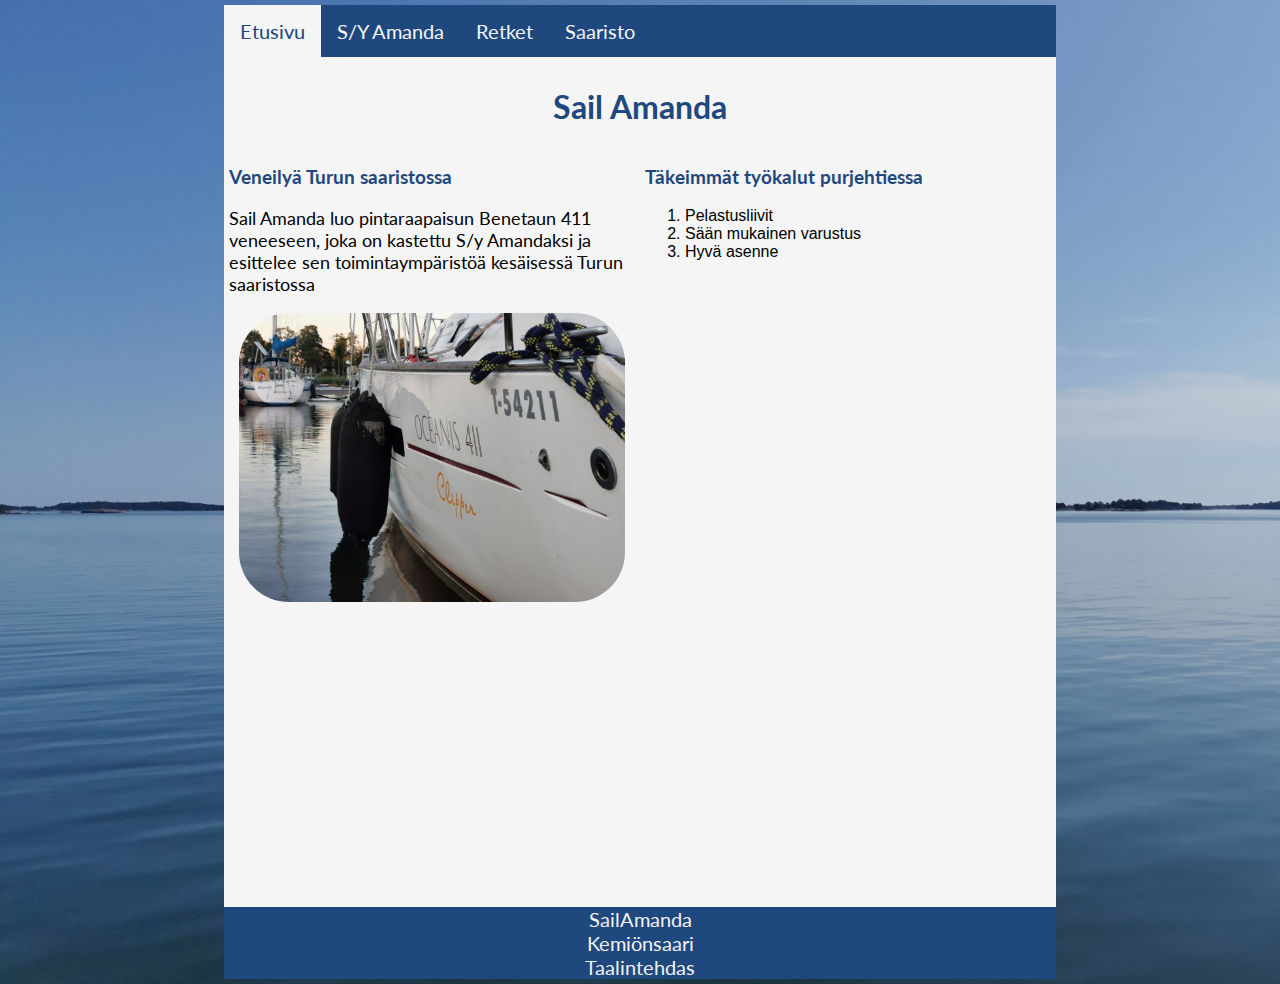
<file: Kim HTML Esimerkki/index.html>
<!DOCTYPE html>
<html lang="fi">

<head>

  <title>SailAmanda</title>

  <meta http-equiv="X-UA-Compatible" content="IE=edge">
  <meta name="viewport" content="width=device-width, initial-scale=1">
  <meta charset="UTF-8">
  <meta name="description" content="School project">
  <meta name="keywords" content="Sailing, Archipelago">
  <meta name="author" content="Kim">


  <link rel="preconnect" href="https://fonts.googleapis.com">
  <link rel="preconnect" href="https://fonts.gstatic.com" crossorigin>
  <link href="https://fonts.googleapis.com/css2?family=Lato&display=swap" rel="stylesheet">

  <link rel="preconnect" href="https://fonts.googleapis.com">
  <link rel="preconnect" href="https://fonts.gstatic.com" crossorigin>
  <link href="https://fonts.googleapis.com/css2?family=IBM+Plex+Serif&display=swap" rel="stylesheet">
  <link rel="stylesheet" href="https://cdnjs.cloudflare.com/ajax/libs/font-awesome/4.7.0/css/font-awesome.min.css">

  <link href="style.css" rel="stylesheet" type="text/css">
  <link rel="icon" type="image/x-icon" href="/favicon_io/favicon-32x32.png">
</head>



<body>

  <header>

    <div class="topnav" id="amandaTopnav">
      <a class="active" href="index.html">Etusivu</a>
      <a href="SYAmanda.html">S/Y Amanda</a>
      <a href="Retket.html">Retket</a>
      <a href="Saaristo.html">Saaristo</a>
      <a href="javascript:void(0);" class="icon" onclick="myFunction()">
        <i class="fa fa-bars"></i>
      </a>
    </div>
    <!-- Koodi otettu ja muokattu sopimaan sivuston väreihin https://www.w3schools.com/howto/howto_js_topnav_responsive.asp w3s -->
    <script>
      function myFunction() {
        var x = document.getElementById("amandaTopnav");
        if (x.className === "topnav") {
          x.className += " responsive";
        } else {
          x.className = "topnav";
        }
      }
    </script>
  </header>

  <main>
    <h1>Sail Amanda</h1>

    <div class="flex_container">
      <div class="flex_item">

        <h3>Veneilyä Turun saaristossa</h3>
        <p>Sail Amanda luo pintaraapaisun Benetaun 411 veneeseen, joka on kastettu S/y Amandaksi ja esittelee sen
          toimintaympäristöä kesäisessä Turun saaristossa</p>
        <img src="amandakuvat/amandaside2.jpg" alt="Purjevene" class="sidepicture">
      </div>
      <div class="flex_item">
        <h3>Täkeimmät työkalut purjehtiessa</h3>
        <ol>
          <li>Pelastusliivit</li>
          <li>Sään mukainen varustus</li>
          <li>Hyvä asenne</li>
        </ol>
      </div>
    </div>
  </main>

  <footer>SailAmanda <br>Kemiönsaari <br>Taalintehdas</footer>


</body>


</html>
</file>
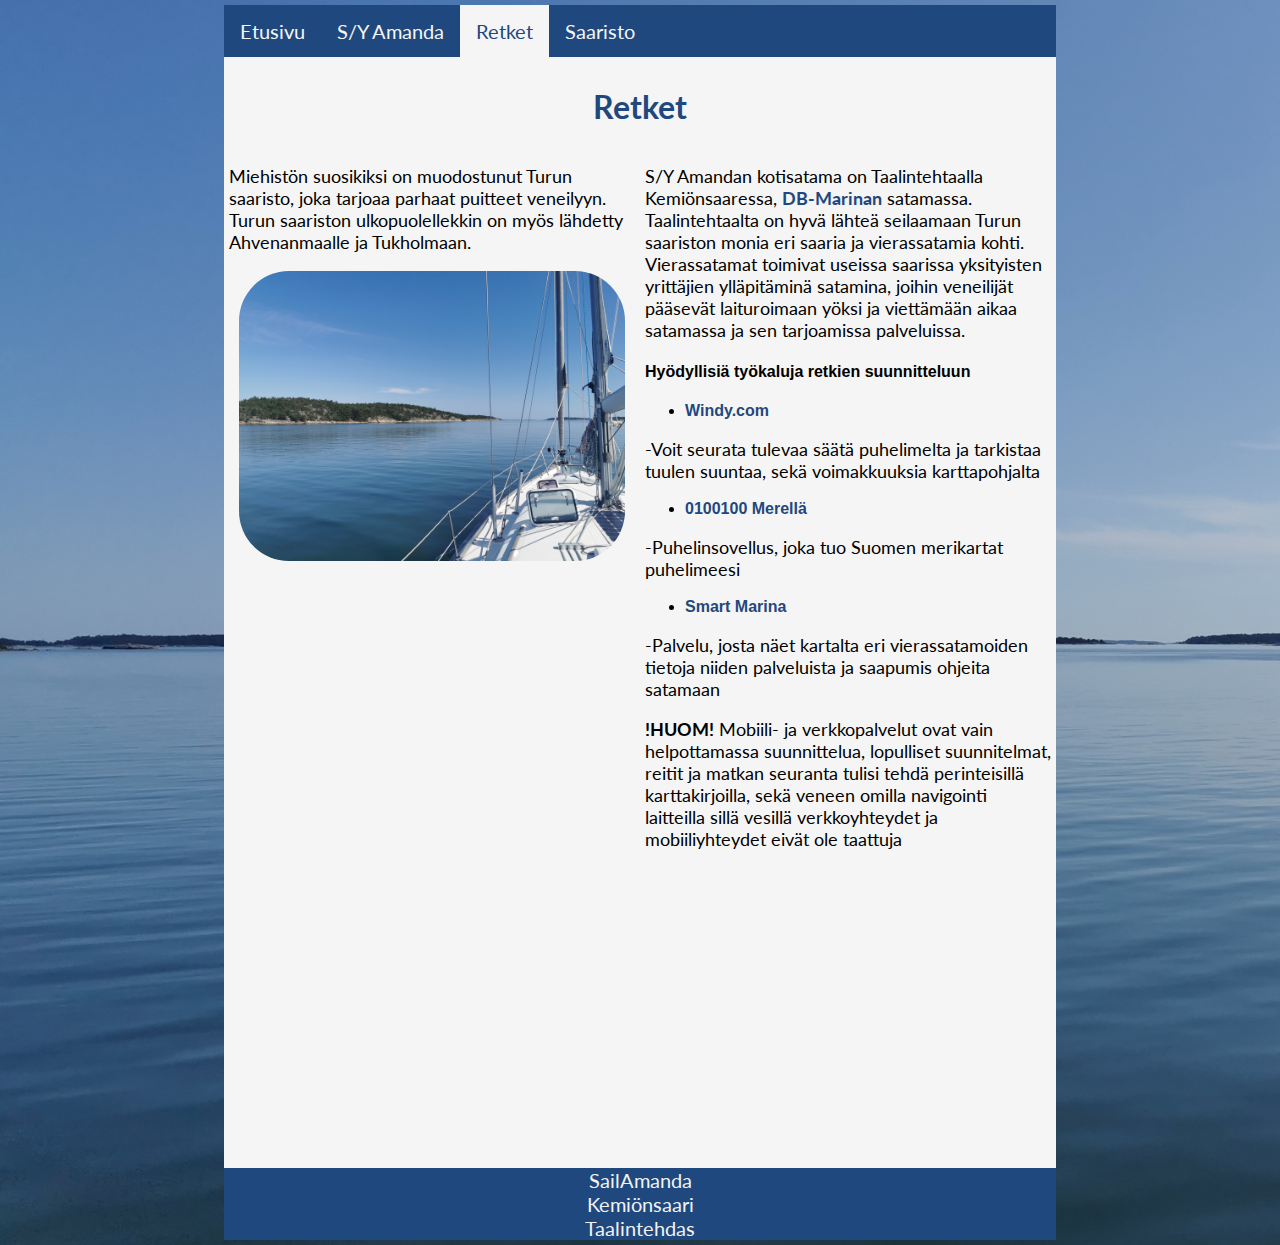
<file: Kim HTML Esimerkki/Retket.html>
<!DOCTYPE html>
<html lang="fi">

<head>

  <title>SailAmanda Ι Retket</title>

  <meta http-equiv="X-UA-Compatible" content="IE=edge">
  <meta name="viewport" content="width=device-width, initial-scale=1">
  <meta charset="UTF-8">
  <meta name="description" content="School project">
  <meta name="keywords" content="Sailing, Archipelago">
  <meta name="author" content="Kim">


  <link rel="preconnect" href="https://fonts.googleapis.com">
  <link rel="preconnect" href="https://fonts.gstatic.com" crossorigin>
  <link href="https://fonts.googleapis.com/css2?family=Lato&display=swap" rel="stylesheet">

  <link rel="preconnect" href="https://fonts.googleapis.com">
  <link rel="preconnect" href="https://fonts.gstatic.com" crossorigin>
  <link href="https://fonts.googleapis.com/css2?family=IBM+Plex+Serif&display=swap" rel="stylesheet">
  <link rel="stylesheet" href="https://cdnjs.cloudflare.com/ajax/libs/font-awesome/4.7.0/css/font-awesome.min.css">

  <link href="style.css" rel="stylesheet" type="text/css">
  <link rel="icon" type="image/x-icon" href="/favicon_io/favicon-32x32.png">
</head>



<body>

  <header>



    <div class="topnav" id="amandaTopnav">
      <a href="index.html">Etusivu</a>
      <a href="SYAmanda.html">S/Y Amanda</a>
      <a class="active" href="Retket.html">Retket</a>
      <a href="Saaristo.html">Saaristo</a>
      <a href="javascript:void(0);" class="icon" onclick="myFunction()">
        <i class="fa fa-bars"></i>
      </a>
    </div>
    <!-- Koodi katsottu ja muokattu sopimaan sivuston väreihin https://www.w3schools.com/howto/howto_js_topnav_responsive.asp w3s -->
    <script>
      function myFunction() {
        var x = document.getElementById("amandaTopnav");
        if (x.className === "topnav") {
          x.className += " responsive";
        } else {
          x.className = "topnav";
        }
      }
    </script>
  </header>

  <main>
    <h1>Retket</h1>

    <div class="flex_container">
      <div class="flex_item">


        <p>Miehistön suosikiksi on muodostunut Turun saaristo, joka tarjoaa parhaat puitteet veneilyyn. Turun saariston
          ulkopuolellekkin on myös lähdetty Ahvenanmaalle ja Tukholmaan.</p>
        <img title="retki kuva" src="amandakuvat/retket1.jpg" alt="Venematka" class="sidepicture">
      </div>
      <div class="flex_item">
        <p>

          S/Y Amandan kotisatama on Taalintehtaalla Kemiönsaaressa, <a title="DB-Marinan kotisivu" class="one"
            href="https://www.dbmarina.fi/" target="_blank" rel="noopener noreferrer external"><b>DB-Marinan</b></a>
          satamassa.
          Taalintehtaalta on hyvä lähteä seilaamaan Turun saariston monia eri saaria ja vierassatamia kohti.
          Vierassatamat toimivat useissa saarissa yksityisten yrittäjien ylläpitäminä satamina, joihin veneilijät
          pääsevät laituroimaan yöksi ja viettämään aikaa satamassa ja sen tarjoamissa palveluissa.
        </p>

        <H4>Hyödyllisiä työkaluja retkien suunnitteluun</H4>
        <ul>
          <li><a title="Avautuu uudelle välilehdelle" class="one" href="https://www.windy.com/?59.977,22.441,11"
              target="_blank" rel="noopener noreferrer external"> <b>Windy.com</b> </a></li>
        </ul>
        <p>-Voit seurata tulevaa säätä puhelimelta ja tarkistaa tuulen suuntaa, sekä voimakkuuksia karttapohjalta</p>
        <ul>
          <li><a title="Avautuu uudelle välilehdelle" class="one" href="https://www.0100100.fi/0100100-merella/"
              target="_blank" rel="noopener noreferrer external"> <b>0100100 Merellä</b> </a></li>
        </ul>
        <p>-Puhelinsovellus, joka tuo Suomen merikartat puhelimeesi</p>
        <ul>
          <li><a title="Avautuu uudelle välilehdelle" class="one" href="https://www.smartmarina.eu/" target="_blank"
              rel="noopener noreferrer external"> <b>Smart Marina</b> </a></li>
        </ul>
        <p> -Palvelu, josta näet kartalta eri vierassatamoiden tietoja niiden palveluista ja saapumis ohjeita satamaan
        </p>
        <p><b>!HUOM!</b> Mobiili- ja verkkopalvelut ovat vain helpottamassa suunnittelua, lopulliset suunnitelmat,
          reitit ja matkan seuranta tulisi tehdä perinteisillä karttakirjoilla, sekä veneen omilla navigointi laitteilla
          sillä vesillä verkkoyhteydet ja mobiiliyhteydet eivät ole taattuja</p>


      </div>
    </div>
  </main>

  <footer>SailAmanda <br>Kemiönsaari <br>Taalintehdas</footer>


</body>


</html>
</file>
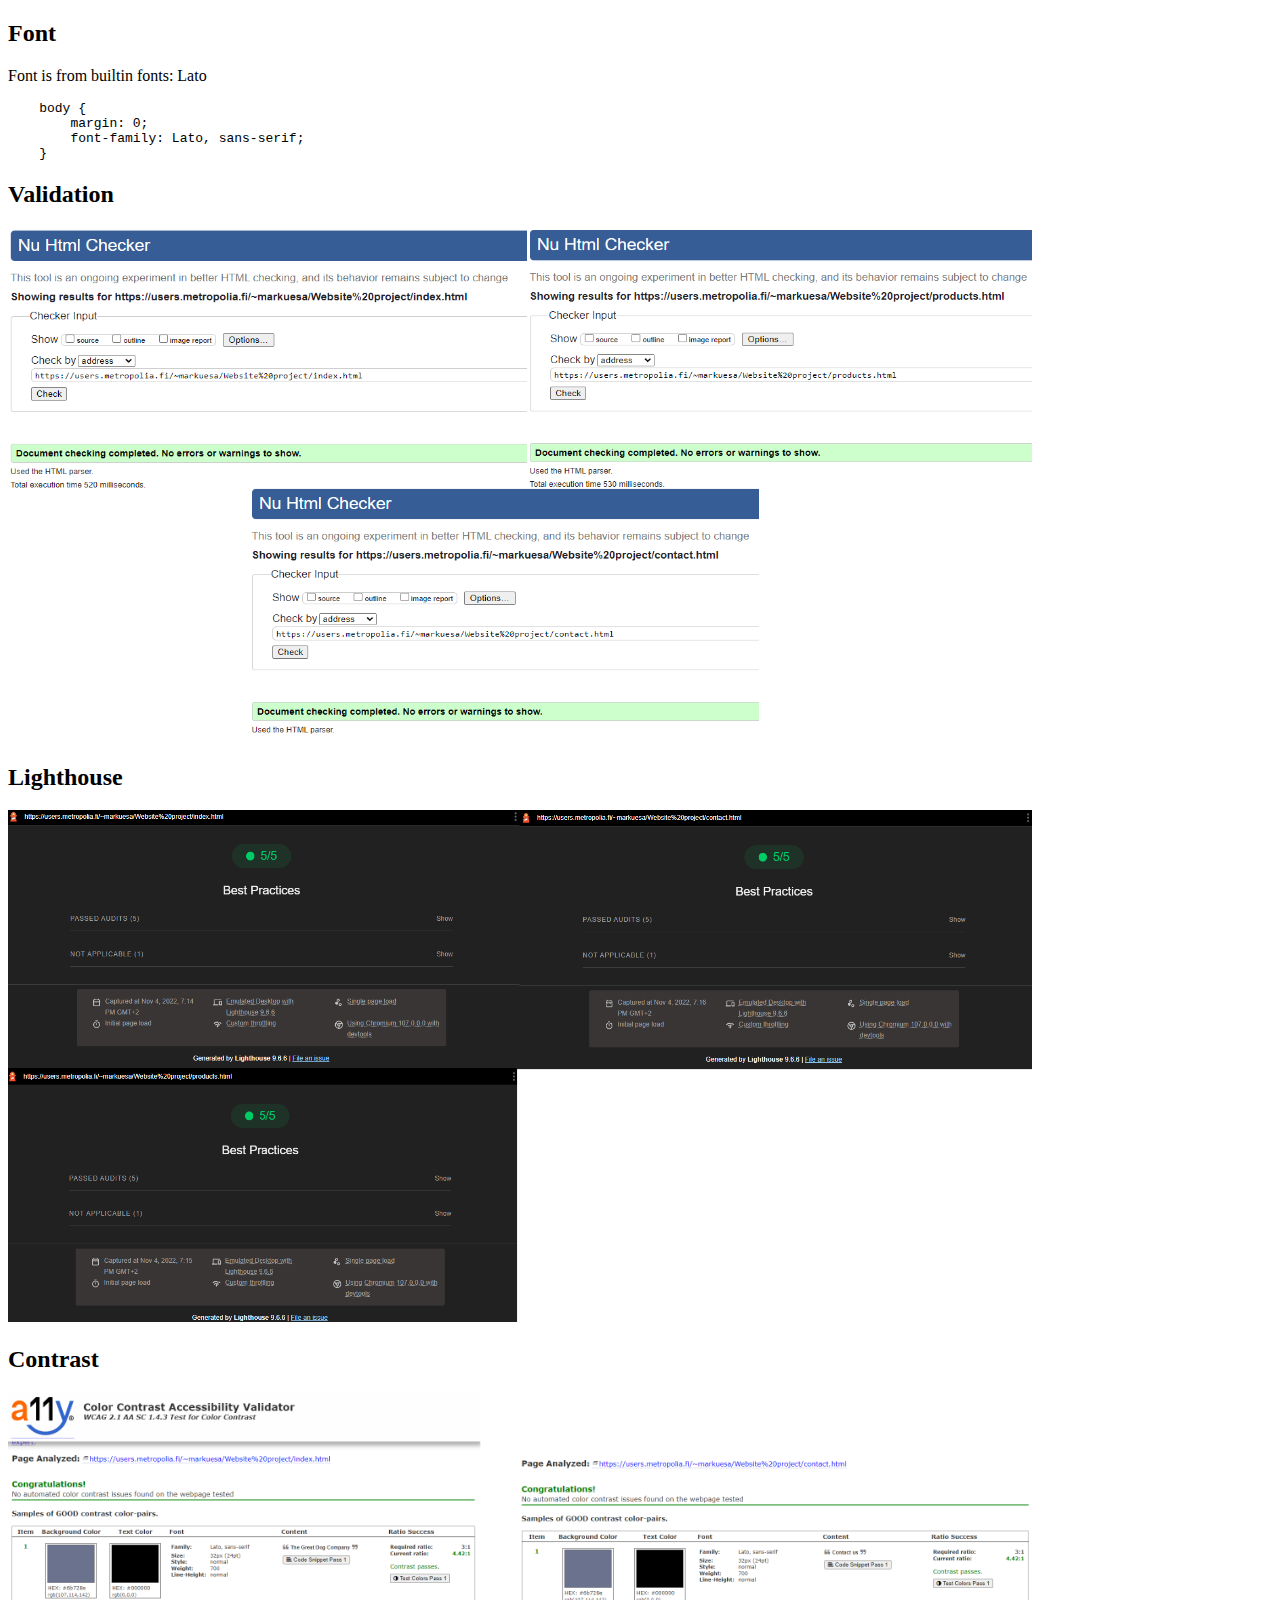
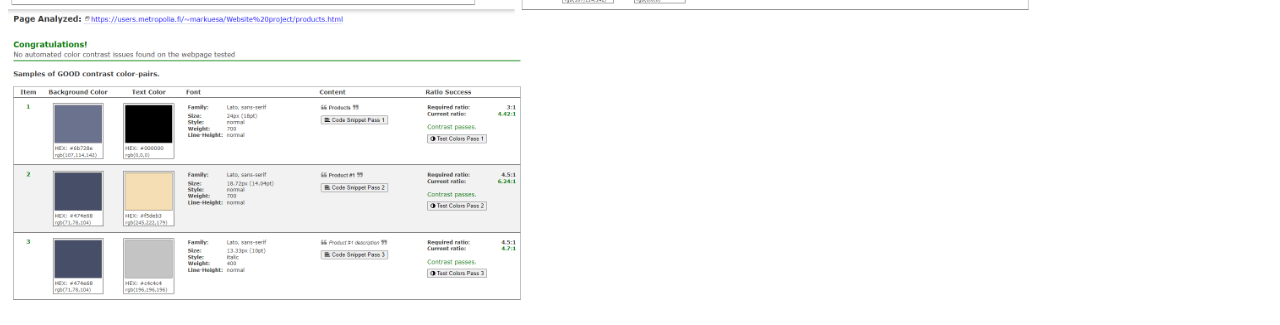
<file: Website project/results.html>
<!DOCTYPE html>
<html lang="en">
<head>
    <meta charset="UTF-8">
    <title>Results</title>
</head>
<body>
<h2>Font</h2>
<p>Font is from builtin fonts: Lato</p>
<pre>
    body {
        margin: 0;
        font-family: Lato, sans-serif;
    }
</pre>
<h2>Validation</h2>
<p>
    <img src="img/validator.png" width="1024" height="512" alt="valid">
</p>
<h2>Lighthouse</h2>
<p>
    <img src="img/lighthouse.png" width="1024" height="512" alt="lighthouse">
</p>
<h2>Contrast</h2>
<p>
    <img src="img/contrast.png" width="1024" height="512" alt="contrast">
</p>

</body>
</html>
</file>
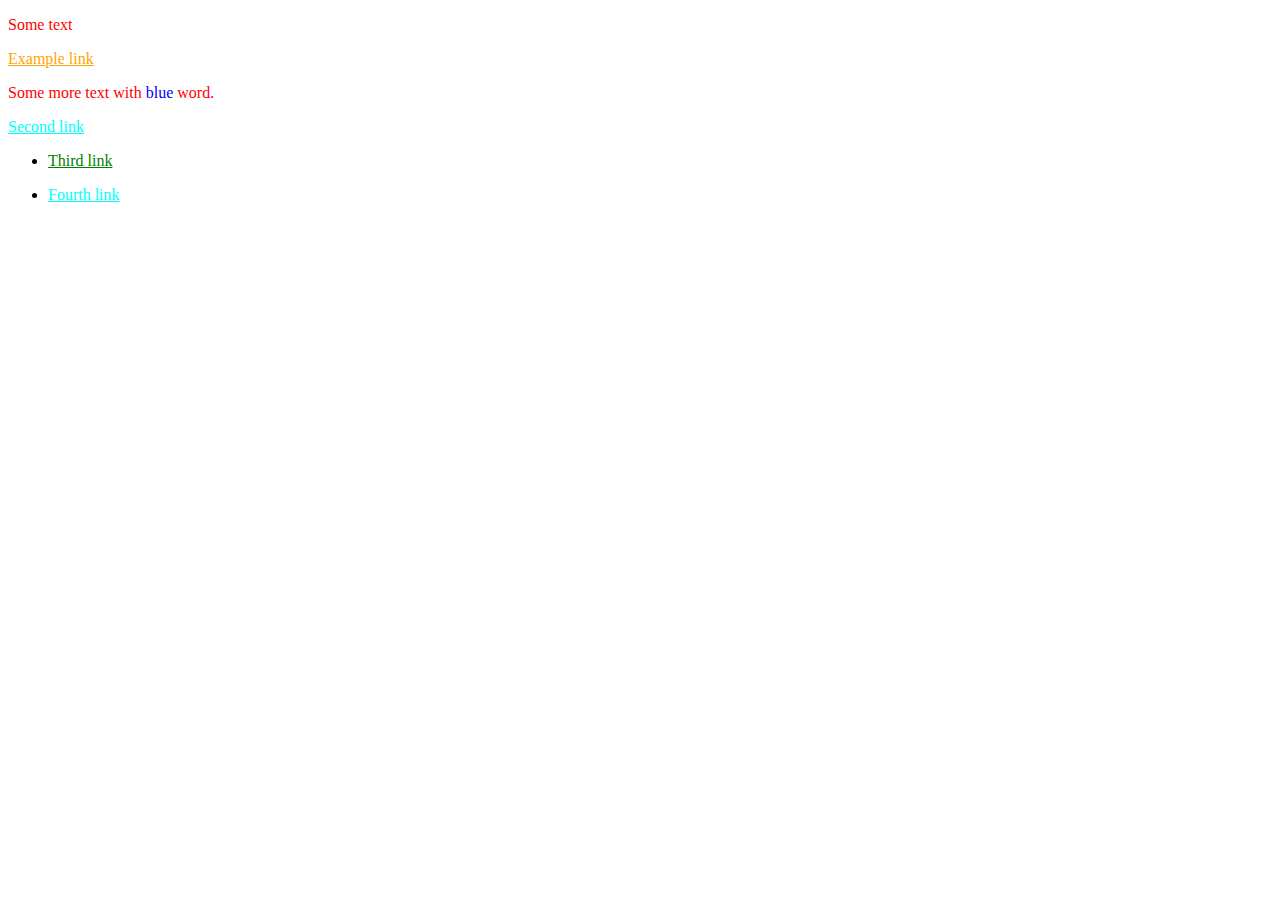
<file: html-css-examples-main/CSS1/example1.html>
<!DOCTYPE html>
<html lang="en">
    <head>
        <meta charset="UTF-8">
        <title>Title</title>
        <link rel="stylesheet" href="css/style.css">
    </head>
        <body>
            <p>Some text</p>
            <p><a href="https://metropolia.fi" id="id-example">Example link</a></p>

            <p>Some more text with <span class="class-example">blue</span> word.</p>

            <a href="#">Second link</a>
            <ul>
                <li><a href="#">Third link</a></li>
                <li><p><a href="#">Fourth link</a></p></li>
            </ul>

        </body>
</html>
</file>
<file: Kim HTML Esimerkki/style.css>
body {color: rgb(0, 0, 0);
    background-color: whitesmoke; 
    font-family: tahoma, arial, sans-serif;

}
p {
    font-family:'Lato', sans-serif;
    font-size: 18px;
    
}
h1
    {text-align: center;color:#1f487E; font-family: 'Lato', sans-serif;
}
h2,h3 {
    color: #1f487E; font-family: 'lato', sans-serif;
}
main {
    margin-top: 30px;
}
a.one:link {
    color: #1f487E;
    text-decoration: none;
}
a.one:visited{
    color: #7bae7b
}
a.one:hover{
    color: #1f487E;
}

.sidepicture {
 width: 95%; 
 display: block;
 margin: auto;
 border:5px; 
 border-radius: 50px;
 margin-bottom: 5px;
}

/*topnavin asetukset */
.topnav {
    background-color: #1f487E;
    overflow:hidden
    
}
.topnav a {
    font-family: 'lato', sans-serif;
    float: left;
    display: block;
    color: whitesmoke;
    text-align: center;
    padding: 14px 16px;
    text-decoration: none;
    font-size: 20px;

}
.topnav a:hover {
    background-color: #1f487E;
    color: #7bae7b;

}
.topnav a.active {
    background-color: whitesmoke;
    color: #1f487E;
    
  }
.topnav .icon {
    display: none;
  }
/*topnav asetukset päättyy*/



footer {
    background-color: #1f487E;
    color: #f2f2f2;
    font-size: 20px;
    text-align: center;
    font-family: 'lato', sans-serif;
    margin-top: 15em;


}


/*Näihin ↓ tulevat selaimen koon mukaan eri layoutit*/
@media only screen and (max-width:420px){
    .topnav a:not(:first-child) 
        {display: none;}
        .topnav a.icon {
        float: right;
         display: block;
        }
    .topnav.responsive {position: relative}
    .topnav.responsive a.icon 
    {
      position: absolute;
      right: 0;
      top: 0;}
      .topnav.responsive a 
      {float: none;
        display: block;
        text-align: left;}
        .text {font-size: 11px}
}



@media only screen and (min-width:421px){
    .flex_container{display:flex}

     .flex_item {flex:1;
           padding-right:5px;
           padding-left:5px}
}


@media only screen and (min-width:1024px){
    body {
        width:65%;
        margin-bottom: 5px;
        margin:5px auto;
        
        border-radius: 5px;}
        
    :root {
        background-image:url(amandakuvat/background2.jpg);
        background-repeat: no-repeat;
        background-size: cover}
    }



.slideshow-container {
    max-width: 1000px;
    position: relative;
    margin: auto;
  }
  

  .text {
    color: #f2f2f2;
    font-size: 15px;
    padding: 8px 12px;
    position: absolute;
    bottom: 8px;
    width: 100%;
    text-align: center;
  }
  

  .numbertext {
    color: #f2f2f2;
    font-size: 12px;
    padding: 8px 12px;
    position: absolute;
    top: 0;
  }
  

  .dot {
    height: 15px;
    width: 15px;
    margin: 0 2px;
    background-color: #bbb;
    border-radius: 50%;
    display: inline-block;
    transition: background-color 0.6s ease;
  }
  
  .active {
    background-color: #717171;
  }
  

  .fade {
    -webkit-animation-name: fade;
    -webkit-animation-duration: 1.5s;
    animation-name: fade;
    animation-duration: 1.5s;
  }
  
  @-webkit-keyframes fade {
    from {opacity: .4} 
    to {opacity: 1}
  }
  
  @keyframes fade {
    from {opacity: .4} 
    to {opacity: 1}
  }
</file>
<file: html-css-examples-main/CSS1/css/style.css>
p {
    color: red;
}

#id-example {
    color: orange;
}

.class-example {
    color: blue;
}

a {
    color: aqua;
}

li>a {
    color: green;
}
</file>
